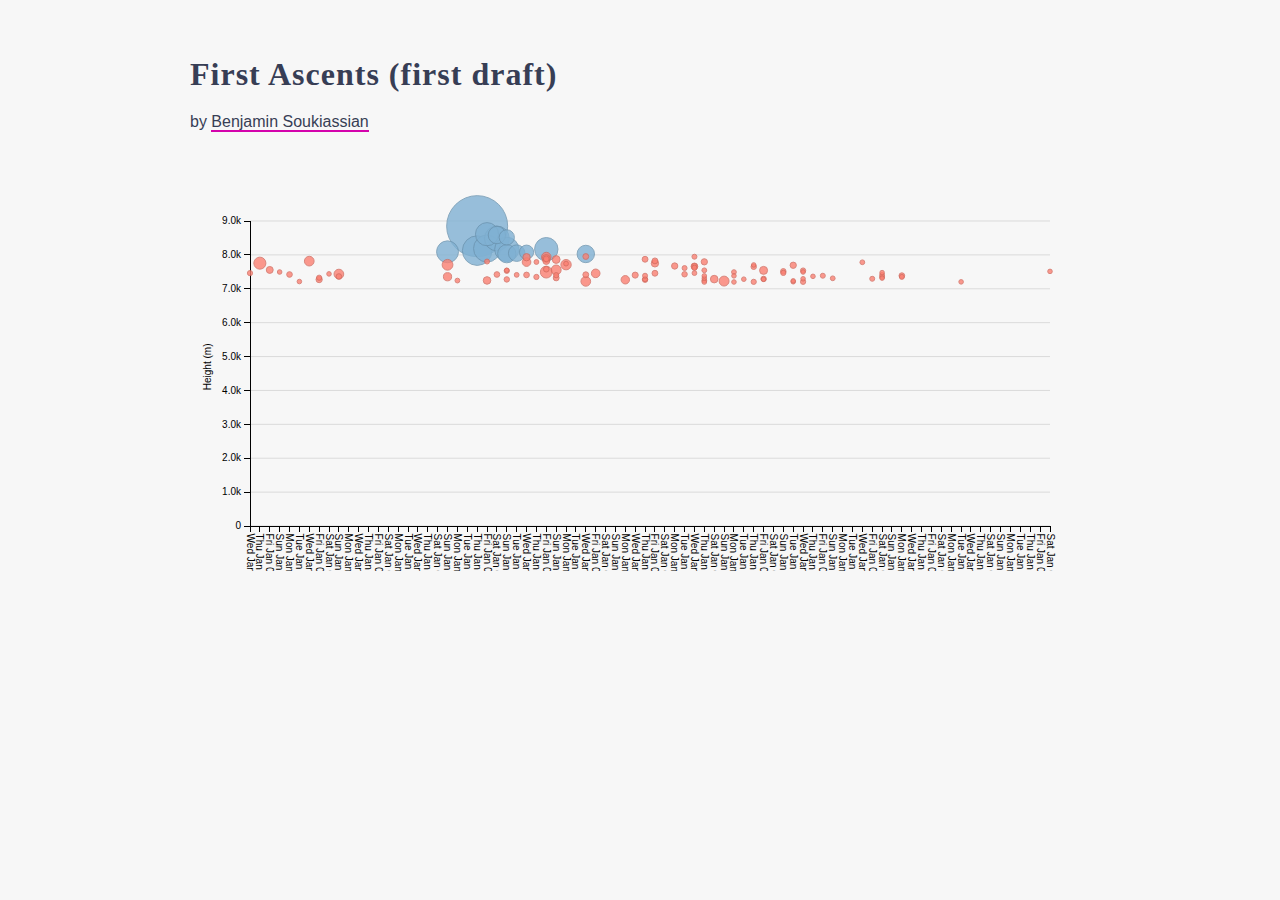
<file: first.html>
<!DOCTYPE html>
<html>
  <head>
    <meta charset="utf-8">
    <style media="screen">
      body{
        font-family: 'Source Code Pro', sans-serif;
        background-color: #F7F7F7;
        color: #373e55;
      }
      h1, h2 , h3{
        font-family: 'Volkhov', serif;
        letter-spacing: 1px;
        margin: 20px auto;
        font-family: 'Volkhov', serif;
      }
      a {
          -moz-transition-duration: 0.1s;
          -o-transition-duration: 0.1s;
          -webkit-transition-duration: 0.1s;
          transition-duration: 0.1s;
          border-bottom: 2px solid #d403ac;
          text-decoration: none;
          color:inherit;
      }
      a:hover {
          background-color: #d403ac;
      }
      #chartContainer{
        max-width: 900px;
        padding: 10px;
        margin: 30px auto;
        border-radius: 3px;
        position: relative;
      }
      div.container{
          max-width: 900px;
          padding: 0px;
          margin: 30px auto;
          position: relative;
      }
      div.text p{
        font-family: "Source Serif Pro";
        font-family: "Cardo";
        font-size: 1.1em;
      }

    </style>
  </head>
  <body>
    <br>
    <div class="container">
        <h1>First Ascents (first draft)</h1>
        by <a href="http://soukiassian.me">Benjamin Soukiassian</a>
    </div>
  <div id="chartContainer"></div>
  <script src="js/d3.v3.min.js"></script>
  <script src="js/dimple.v2.2.0.min.js"></script>
  <script type="text/javascript">
    var svg = dimple.newSvg("#chartContainer", 900, 400);

    function draw_chart(data) {

      var myChart = new dimple.chart(svg, data);
      myChart.setBounds(60, 50, 800, 305);

      var x = myChart.addTimeAxis("x", "First ascent");
      x.addOrderRule("First ascent");

      var y  = myChart.addMeasureAxis("y", "Height (m)");

      z = myChart.addMeasureAxis("z", "Scaled Climbs and Attempts");
      var s = myChart.addSeries(["Mountain","Ascents bef. 2004", "Climbs and Attempts","Death Zone"], dimple.plot.bubble);

      myChart.draw();

      var gridLines = svg.selectAll('.custom-gridline');
      gridLines[0].forEach(function(el) {
        if(el.__data__ == 8000) {
          debugger;
          el.style['stroke'] = color2;
          el.style['opacity'] = 0.3;
          el.style['stroke-width'] = 2;
          el.style['stroke-dasharray'] = 6, 6;
          console.log(el);
        }
      })
    }

    function clean(n) {
      n = parseInt(n.replace(/[^\/\d]/g,''));
      if (n > 0){
        return n;
      } else {
        return 1;
      }
    }

    var csv_url;
    if (window.location.href.indexOf("soukiassian") > -1) {
        csv_url = "https://showmade.s3.amazonaws.com/assets/Mountains.csv"
    } else {
        csv_url = "Mountains.csv"
    }

    d3.csv(csv_url, function(data) {
      data = data.map(function(el) {
        el['Climbs and Attempts'] = clean(el['Ascents bef. 2004']) + clean(el['Failed attempts bef. 2004']);
        el['Scaled Climbs and Attempts'] = el['Climbs and Attempts'] + 10;
        if (parseInt(el['Height (m)']) > 8000) {
          el['Death Zone'] = "Yes";
        } else {
          el['Death Zone'] = "No";
        }
        return el;
      });

      data = data.filter(function(el) {
        return el['First ascent'] !== 'unclimbed';
      });
      draw_chart(data);
    });
  </script>
  </body>
</html>
</file>
